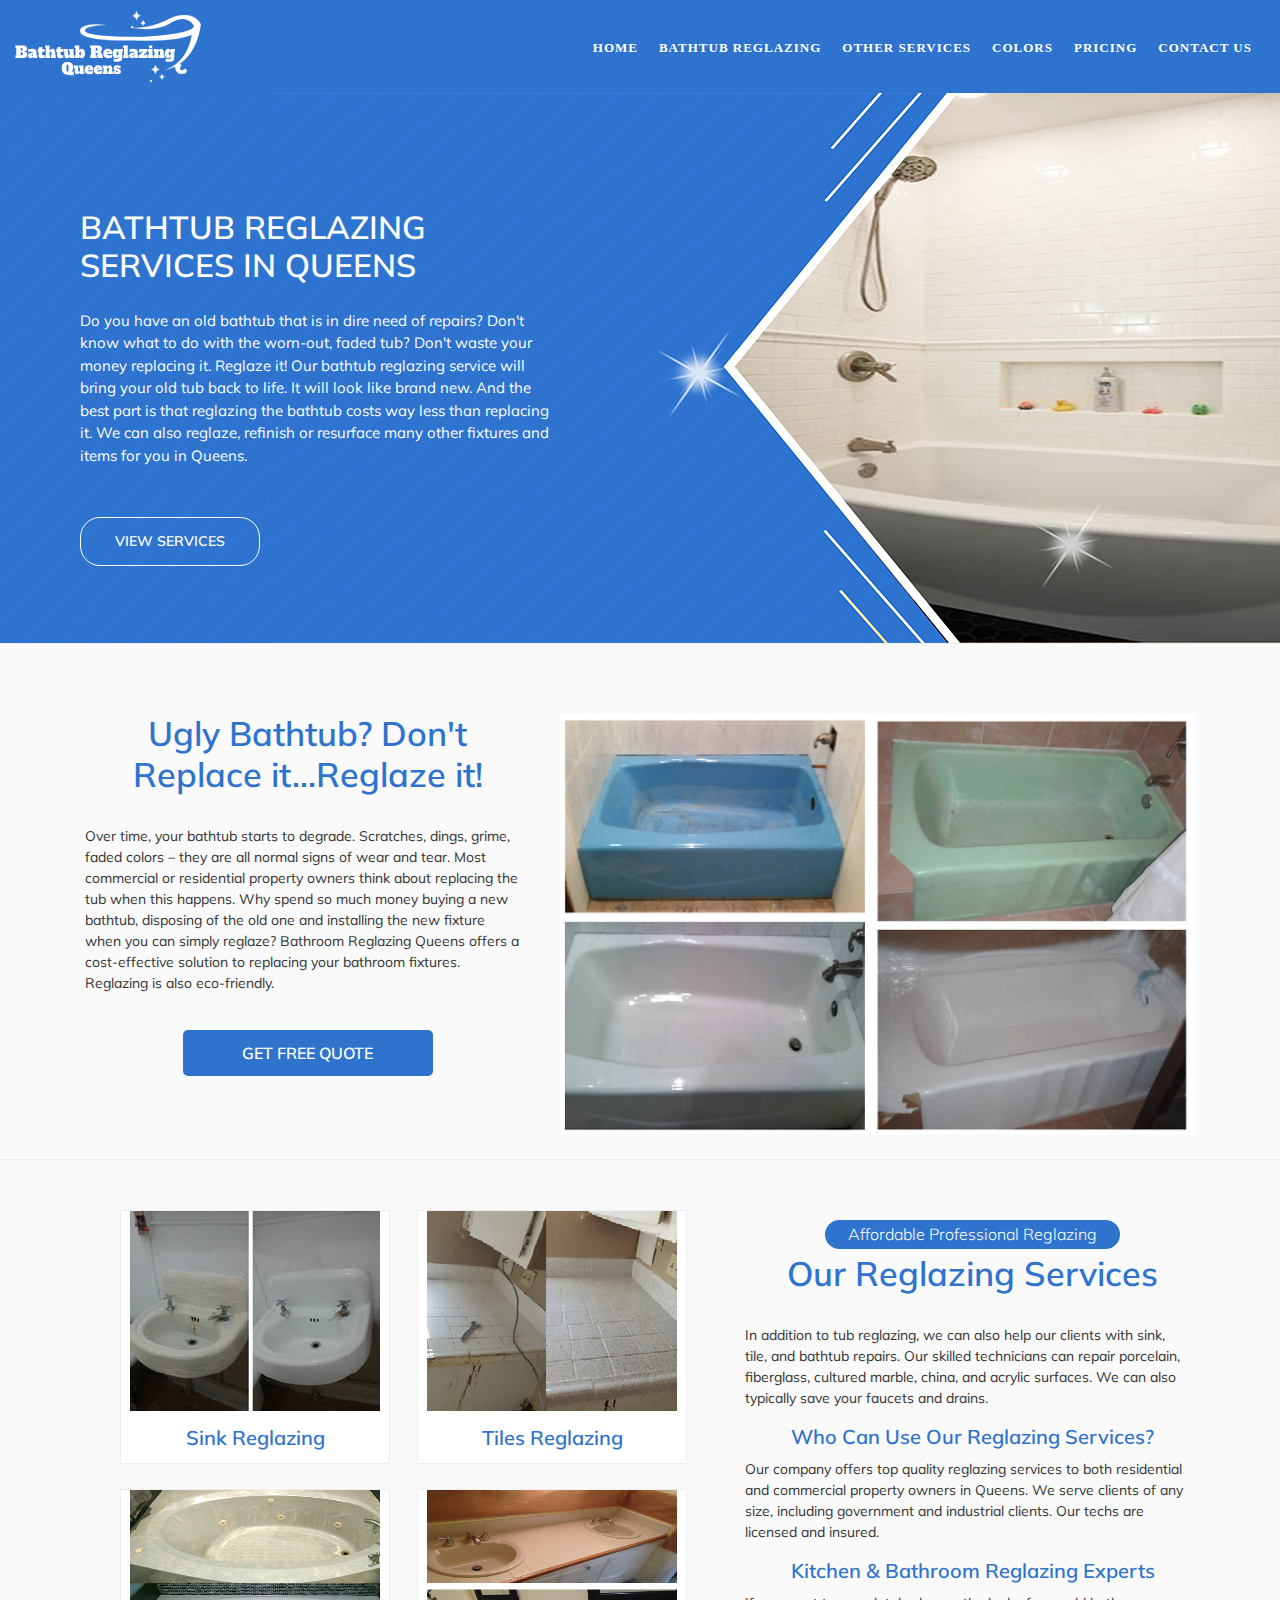
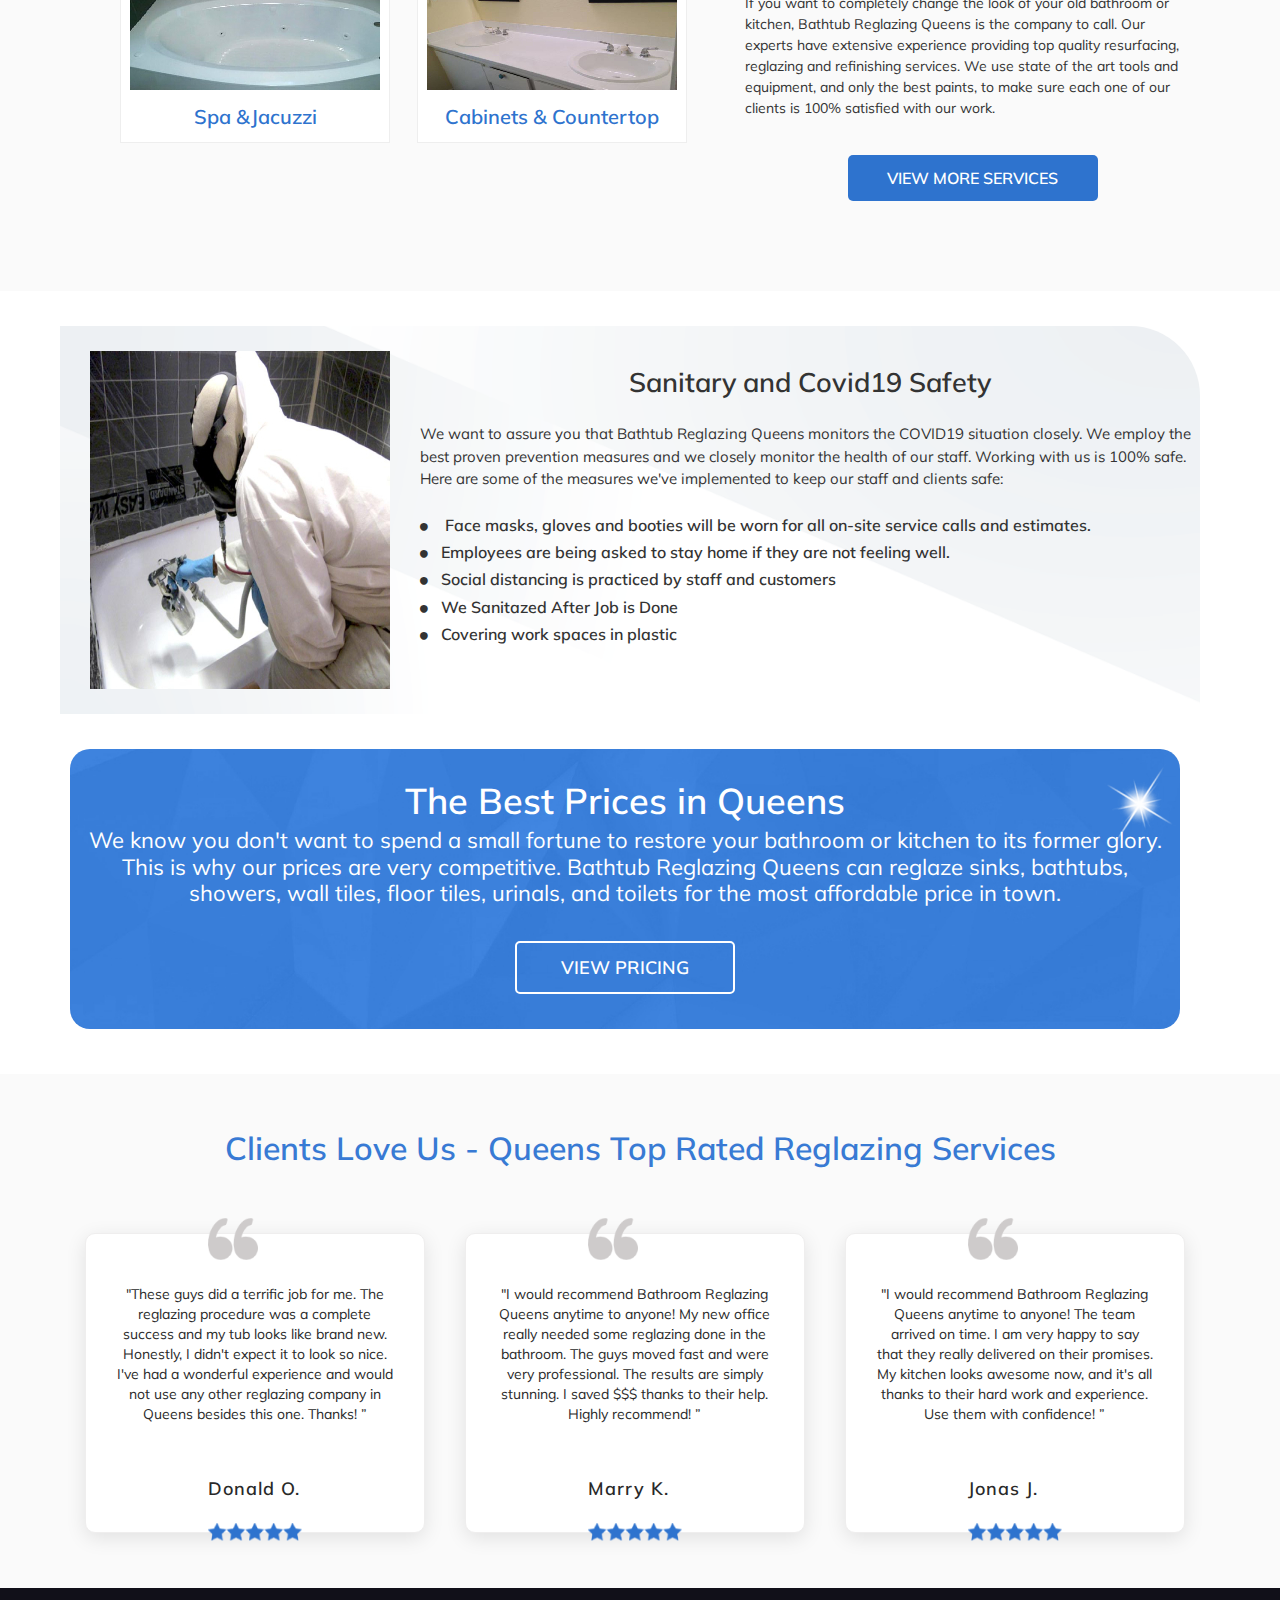
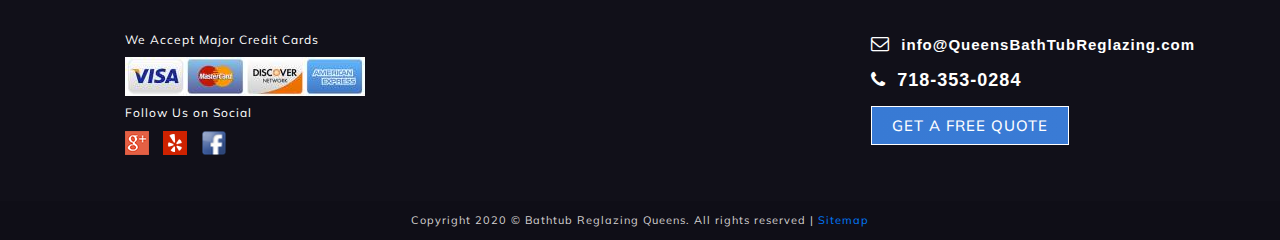
<file: index.html>
<!DOCTYPE html>
<html lang="en">

  <head>

    <meta charset="utf-8">
    <meta name="viewport" content="width=device-width, initial-scale=1.0, maximum-scale=1.0, user-scalable=no">
    
    <meta name="keywords" content="" />

    <meta name="description" content="Bathtub Reglazing Queens will resurface and refinish your bathtub, tiles, sink, toilet, countertops, and cabinets in no time. Best prices in NYC. Same day service possible.">
    
    <meta name="author" content="">

    <title>Professional Bathtub Reglazing in Queens</title>


    <!-- Bootstrap core CSS -->
    <link href="vendor/bootstrap/css/bootstrap.min.css" rel="stylesheet">

     <!-- Bootstrap font awesome -->
    <link rel="stylesheet" href="https://cdnjs.cloudflare.com/ajax/libs/font-awesome/4.7.0/css/font-awesome.min.css">
    
    <!-- CSS Main WEBSITE Custom Style -->
    <link href="css/style.css" rel="stylesheet">

  </head>

  <body>

    <!-- Navigation on Top -->
 
		
	<nav class="navbar navbar-expand-lg fixed-top main-navigation" id="mainNav">
     

		<div class="container-fluid">
		  
		  <a class="navbar-brand js-scroll-trigger logo-header" href="index.html"></a>
		  <div class="shine"></div>
		  <button class="navbar-toggler" type="button" data-toggle="collapse" data-target="#navbarResponsive" aria-controls="navbarResponsive" aria-expanded="true" aria-label="Toggle navigation">
			<span class="navbar-toggler-icon menu-hamburger"><i class="fa fa-th-list"></i></span>
		  </button>
		  <div class="collapse navbar-collapse" id="navbarResponsive">
			<ul class="navbar-nav ml-auto nav-list">
			  <li class="nav-item">
				  <a class="nav-link js-scroll-trigger" href="index.html" >Home</a>
			  </li>
			  <li class="nav-item">
				  <a class="nav-link js-scroll-trigger" href="bathtub-services.html" >Bathtub Reglazing</a>
			  </li>
  
			  
			  <li class="nav-item">
				  <a class="nav-link js-scroll-trigger" href="other-services.html" >Other Services </a>
			  </li>

			  <li class="nav-item">
				<a class="nav-link js-scroll-trigger" href="colors.html" >Colors </a>
			</li>

			<li class="nav-item">
				<a class="nav-link js-scroll-trigger" href="pricing.html" >Pricing </a>
			</li>
  
			  
			  
			  <li class="nav-item">
				<a class="nav-link js-scroll-trigger" href="contact.html">Contact Us</a>
			  </li>
			 
			  
			</ul>
		  </div>
		</div>
	</nav>


	<section id="contact-section">
		<div class="container">
		  <div class="row">
			
			
					<div class="col-xl-5 col-lg-4 col-md-10 col-sm-12 col-12 order-1 home-info">
						<h2>Bathtub Reglazing Services in Queens</h2>
						
						<p>Do you have an old bathtub that is in dire need of repairs? Don't know what to do with the worn-out, faded tub? Don't waste your money replacing it. Reglaze it! Our bathtub reglazing service will bring your old tub back to life. It will look like brand new. And the best part is that reglazing the bathtub costs way less than replacing it. We can also reglaze, refinish or resurface many other fixtures and items for you in Queens.</p>
						
						<a href="bathtub-services.html" class="home-go">View Services</a>
					</div>
		
				
  
		  </div>
		</div>
	</section>

	<section id="ugly-tub">  
		<div class="container">
			<div class="row">

				<div class="col-xl-5 col-lg-5 col-md-12 col-sm-12 col-12 tub-left">
		
					<h2>
						Ugly Bathtub? Don't Replace it...Reglaze it!
						</h2>
						
						<p>Over time, your bathtub starts to degrade. Scratches, dings, grime, faded colors – they are all normal signs of wear and tear. Most commercial or residential property owners think about replacing the tub when this happens. Why spend so much money buying a new bathtub, disposing of the old one and installing the new fixture when you can simply reglaze? Bathroom Reglazing Queens offers a cost-effective solution to replacing your bathroom fixtures. Reglazing is also eco-friendly.</p>
					
							<div class="row">
								<a href="contact.html" class="btn-5">Get Free Quote</a>
							</div>
						
				</div>
			
				<div class="col-xl-7 col-lg-7 col-md-12 col-sm-12 col-12 ">
					<img class="img-fluid ugly-image" src="img/ugly-tubs.jpg" alt="ugly tub  bathtub colors">
				</div>	
				
				
			</div>

		</div>
	</section>


	
	<section id="section-services">  
		<div class="container">
			<div class="row">
				<div class="col-xl-7 col-lg-7 col-md-12 col-sm-12 col-12 ">
					<ul class="other-list">
							<li>
								<img  class="img-fluid" src="img/queens-sink-reglazing-thumb.jpg" >
								<h3>Sink Reglazing</h3>
							
							</li>
							<li>
								<img class="img-fluid" src="img/queens-tile-reglazing-thumb.jpg" >
								<h3>Tiles Reglazing</h3>
						
							</li>
							<li>
								<img  class="img-fluid" src="img/queens-jazucci-reglazing-thumb.jpg" >
								<h3>Spa &Jacuzzi</h3>
							
							</li>
							<li>
								<img  class="img-fluid" src="img/queens-cabinet-reglazing-thumb.jpg" >
								<h3>Cabinets &  Countertop</h3>
							
							</li>
					</ul>
				</div>

				
				<div class="col-xl-5 col-lg-5 col-md-12 col-sm-12 col-12 left-one">
					<h6>Affordable Professional Reglazing</h6>
					<h2 class="t-1">Our Reglazing Services</h2>
					
					<p>In addition to tub reglazing, we can also help our clients with sink, tile, and bathtub repairs. Our skilled technicians can repair porcelain, fiberglass, cultured marble, china, and acrylic surfaces. We can also typically save your faucets and drains.</p>
				
					<h5>Who Can Use Our Reglazing Services?</h5>
					
					<p>Our company offers top quality reglazing services to both residential and commercial property owners in Queens. We serve clients of any size, including government and industrial clients. Our techs are licensed and insured.</p>
					
					<h5>Kitchen & Bathroom Reglazing Experts </h5>

					<p>If you want to completely change the look of your old bathroom or kitchen, Bathtub Reglazing Queens is the company to call. Our experts have extensive experience providing top quality resurfacing, reglazing and refinishing services. We use state of the art tools and equipment, and only the best paints, to make sure each one of our clients is 100% satisfied with our work.</p>
					
					
				<div class="row">
					<a href="other-services.html" class="btn-5">View More Services</a>
				</div>
		
				</div>

		
			
				
			
			</div>

		</div>
	</section>	


   	
	<section id="main-description">
		<div class="container">
			<div class="row">
			
				<div class="col-xl-12 col-lg-12 col-md-12 col-sm-12 col-12 info-service">
					<img class="img-fluid" src="img/queens-sanitary-v2.jpg" alt="covid-19 bathtub refinishing reglazing prevention nyc ">
					
					<h2>Sanitary and Covid19 Safety</h2>
				
					
					<p>We want to assure you that Bathtub Reglazing Queens monitors the COVID19 situation closely. We employ the best proven prevention measures and we closely monitor the health of our staff. Working with us is 100% safe. Here are some of the measures we've implemented to keep our staff and clients safe:</p>
					
					<h6><i class="fa fa-circle" aria-hidden="true"></i> Face masks, gloves and booties  will be worn for all on-site service calls and estimates.</h6>
					<h6><i class="fa fa-circle" aria-hidden="true"></i>Employees are being asked to stay home if they are not feeling well.</h6>
					<h6><i class="fa fa-circle" aria-hidden="true"></i>Social distancing is practiced by staff and customers </h6>
					<h6><i class="fa fa-circle" aria-hidden="true"></i>We Sanitazed After Job is Done</h6>
					<h6><i class="fa fa-circle" aria-hidden="true"></i>Covering work spaces in plastic</h6>
				</div><!-- / about-main-1-->
		  
		  	</div>

		  
		  </div>
	
		</div><!-- /container-->
  
	</section>

    


	<div class="container">
		<div class="row price-banner">
			<div class="col-xl-12 col-lg-12 col-md-12 col-sm-12 col-12">
				<img class="star-img" src="img/shiny-star.png">
				<h2>The Best Prices in Queens</h2>
				
				<h3> We know you don't want to spend a small fortune to restore your bathroom or kitchen to its former glory. This is why our prices are very competitive. Bathtub Reglazing Queens can reglaze sinks, bathtubs, showers, wall tiles, floor tiles, urinals, and toilets for the most affordable price in town.</h3>
			
				<a href="pricing.html" class="btn-pr">View Pricing</a>
			</div><!-- / about-main-1-->
		</div>
	</div>

	

	 
	<div class="container-fluid review-section">
		<div class="container">
		  <div class="text-box-cust">
			<h2>Clients Love Us - Queens Top Rated Reglazing Services
			</h2>
		
			
	
		
		  </div><!--  / Text Box -->
		  
		  <div class="row">
			  <div class="col-xl-4 col-lg-4 col-md-12 col-sm-12 col-12">
				<div class="impression-user">
					<img src="img/quote.png" class="people">
				  
					<h6>"These guys did a terrific job for me. The reglazing procedure was a complete success and my tub looks like brand new. Honestly, I didn't expect it to look so nice. I've had a wonderful experience and would not use any other reglazing company in Queens besides this one. Thanks! 
					”</h6>
				   <p class="name-cst">Donald O. </p>
				      <img src="img/stars.png" class="star">
					
			
					
				</div><!-- /impression 1-->
			</div><!--  /customer 1--> 
  
			<div class="col-xl-4 col-lg-4 col-md-12 col-sm-12 col-12">
			
			   <div class="impression-user">
				
				<img src="img/quote.png" class="people">
				<h6>"I would recommend Bathroom Reglazing Queens anytime to anyone! My new office really needed some reglazing done in the bathroom. The guys moved fast and were very professional. The results are simply stunning. I saved $$$ thanks to their help. Highly recommend! 
					”</h6>
				   <p class="name-cst">Marry K. </p>
				    <img src="img/stars.png" class="star">
				
				</div><!-- /impression 1-->
			</div><!--  /customer 1--> 
  
			<div class="col-xl-4 col-lg-4 col-md-12 col-sm-12 col-12">
				
			   <div class="impression-user">
				<img src="img/quote.png" class="people">
				<h6>"I would recommend Bathroom Reglazing Queens anytime to anyone! The team arrived on time. I am very happy to say that they really delivered on their promises. My kitchen looks awesome now, and it's all thanks to their hard work and experience. Use them with confidence! ”</h6>
				   <p class="name-cst">Jonas J.</p>
				   <img src="img/stars.png" class="star">
				   
				
				</div><!-- /impression 1-->
			</div><!--  /customer 1--> 
  
		

			  
		  </div>
  
		  
		</div><!--  / container -->
	</div>








   

  
   

  
  
    <!--  / Button on right side back to top -->
    <a href="#" id="back-to-top" title="Back to top">&uarr;</a> 


    <!-- footer -->
     <!-- footer -->
	 <footer>
		<div class="container">
			<div class="row">
				<div class="col-xl-6 col-lg-6 col-md-6 col-12">
					
					
					<ul class="social-footer"> 
						<h3>We Accept Major Credit Cards</h3>
						<li><a href="#" target="blank"><img src="img/credit-cards.jpg" alt="social-facebook"></a></li>                    
						<h3>Follow Us on Social</h3>
						<li>
							<a href=""><img src="img/social-plus.png" alt=""></a>
							<a href=""><img src="img/yelp.png" alt=""></a>
							<a href=""><img src="img/social-fb.png" alt=""></a>
						</li>
						
					</ul>
				</div>
				<div class="col-xl-6 col-lg-6 col-md-6 col-12">
					<ul class="adress-nav"> 
						
						<li><a href="tel:#" style="font-size: 15px;"><i class="fa fa-envelope-o" aria-hidden="true"></i>info@QueensBathTubReglazing.com </a></li>
						<li><a href="tel:7183530284"> <i class="fa fa-phone"></i>718-353-0284</a></li>
						
						<li><a href="contact.html" class="footer-quote">GET A FREE QUOTE</a></li>
	
					
					
					
			
						
					</ul>
				</div>
			 
			</div>
		
		</div>
	
		<div class="sub-footer">
			<div class="container">
			  <div class="row justify-content-center">
				<p class="copy">Copyright 2020 © Bathtub Reglazing Queens. All rights reserved | 	<a href="sitemap.xml">Sitemap</a></p>
			   </div>
			</div>
		</div>
	</footer>


    
    <!-- Bootstrap core JavaScript -->
    
    <script src="vendor/jquery/jquery.min.js"></script>
    <script src="vendor/bootstrap/js/bootstrap.bundle.min.js"></script>

    <!-- Plugin JavaScript -->
    <script src="vendor/jquery-easing/jquery.easing.min.js"></script>

    <!-- Custom JavaScript for this SITE -->
	<script src="js/scrolling-nav.js"></script>
	
	<script type="text/javascript" src="js/BeerSlider.js"></script>
      
      <script>
        new BeerSlider(document.getElementById('slider'));
        new BeerSlider( document.getElementById( "slider1" ), {start: 50} );
        new BeerSlider( document.getElementById( "slider2" ), {start: 50} );
        new BeerSlider( document.getElementById( "slider3" ), {start: 50} );
        new BeerSlider( document.getElementById( "slider4" ), {start: 50} );
        new BeerSlider( document.getElementById( "slider5" ), {start: 50} );
        new BeerSlider( document.getElementById( "slider6" ), {start: 50} );
        new BeerSlider( document.getElementById( "slider7" ), {start: 50} );
		new BeerSlider( document.getElementById( "slider8" ), {start: 50} );
      </script>


    

    <script>
        /* Dropdown menu*/

        $(document).ready(function(){
            $(".dropdown").hover(            
                function() {
                    $('.dropdown-menu', this).not('.in .dropdown-menu').stop( true, true ).slideDown("fast");
                    $(this).toggleClass('open');        
                },
                function() {
                    $('.dropdown-menu', this).not('.in .dropdown-menu').stop( true, true ).slideUp("fast");
                    $(this).toggleClass('open');       
                }
            );
        });

    </script>

    
     <!-- JS Script Button back to top -->
    <script>
      if ($('#back-to-top').length) {
          var scrollTrigger = 100, // px
              backToTop = function () {
                  var scrollTop = $(window).scrollTop();
                  if (scrollTop > scrollTrigger) {
                      $('#back-to-top').addClass('show');
                  } else {
                      $('#back-to-top').removeClass('show');
                  }
              };
          backToTop();
          $(window).on('scroll', function () {
              backToTop();
          });
          $('#back-to-top').on('click', function (e) {
              e.preventDefault();
              $('html,body').animate({
                  scrollTop: 0
              }, 700);
          });
      }
     </script>

     


    


  </body>

</html>
</file>
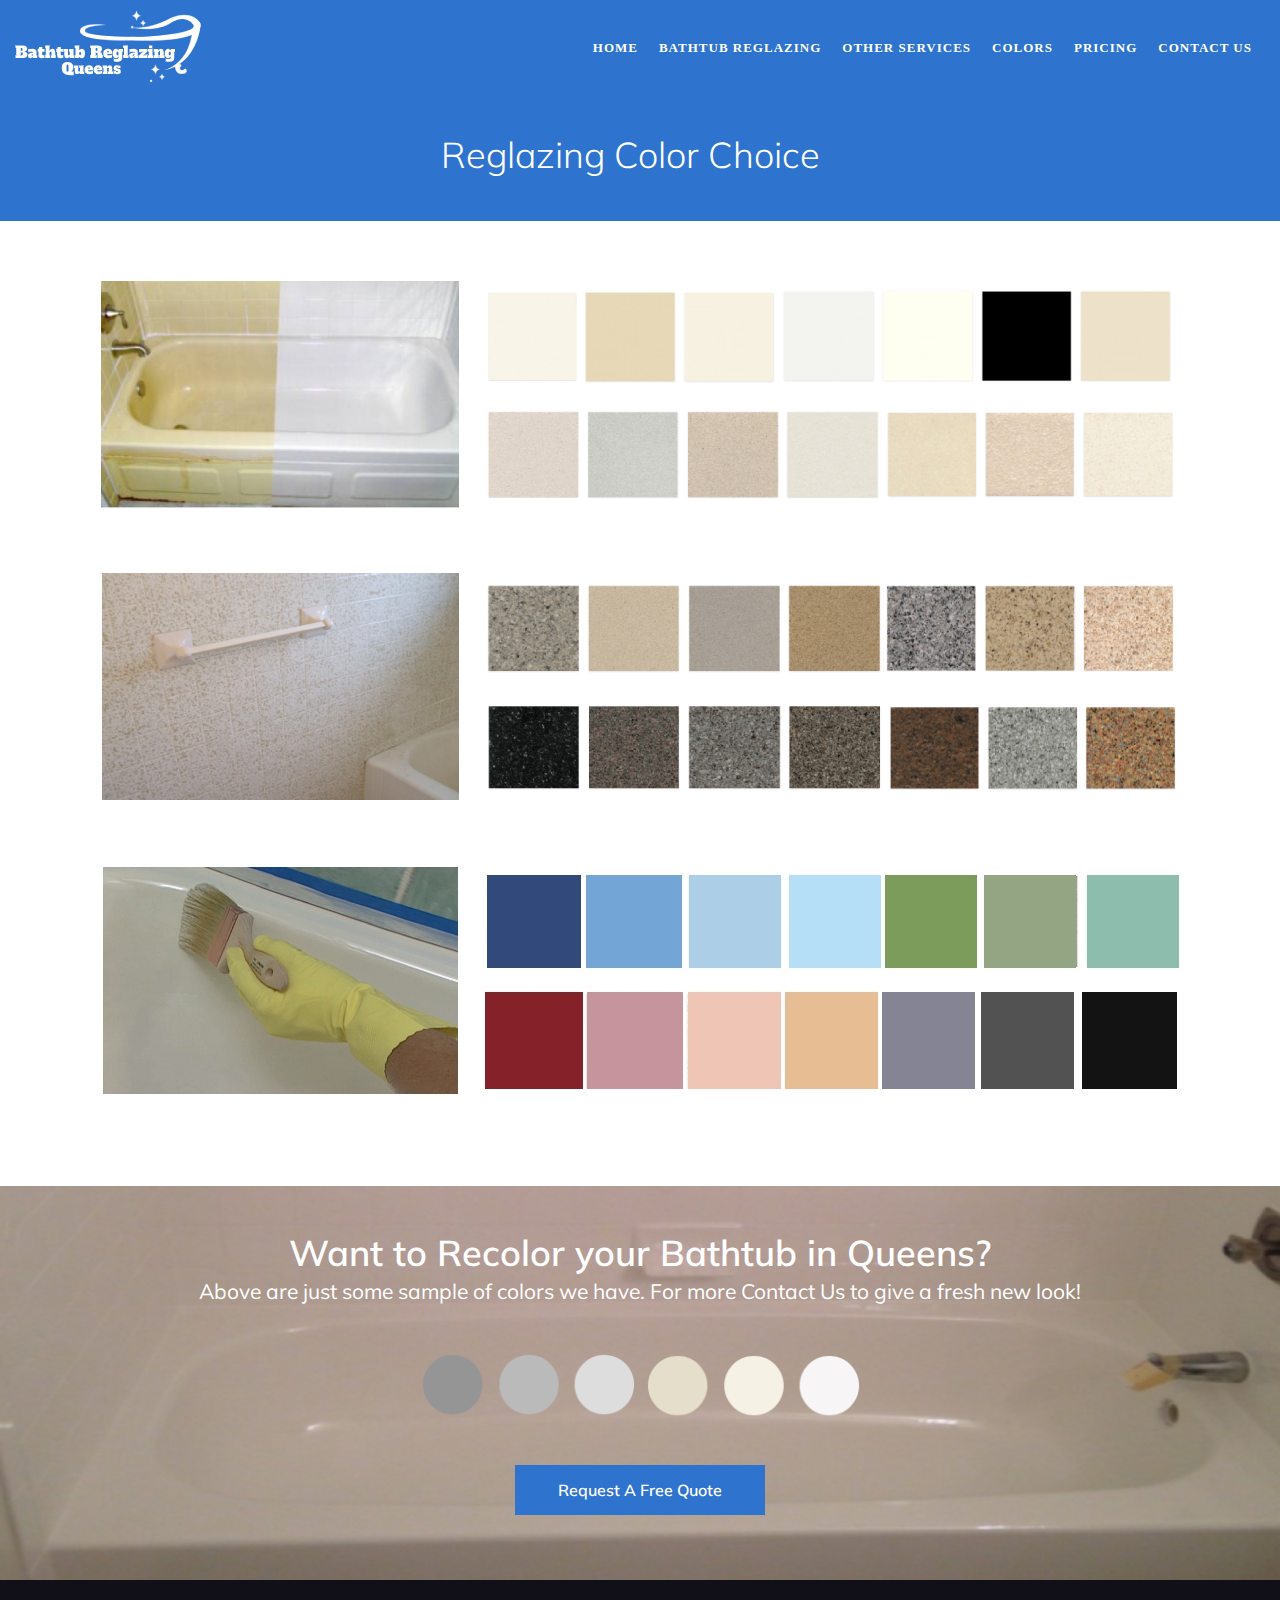
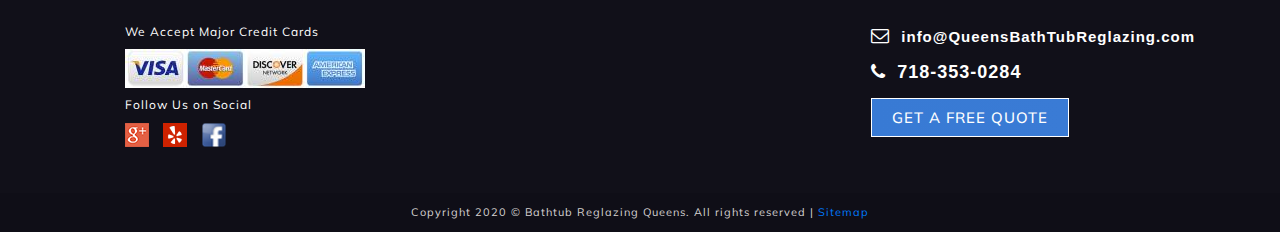
<file: colors.html>
<!DOCTYPE html>
<html lang="en">

  <head>

    <meta charset="utf-8">
    <meta name="viewport" content="width=device-width, initial-scale=1.0, maximum-scale=1.0, user-scalable=no">
    
    <meta name="keywords" content="" />

    <meta name="description" content="At NYC Restaurant Equipment, we offer solutions for commercial restaurants and local businesses. Get in touch to upgrade your appliances.">
    
    <meta name="author" content="">

    <title>Colors Queens</title>


    <!-- Bootstrap core CSS -->
    <link href="vendor/bootstrap/css/bootstrap.min.css" rel="stylesheet">

     <!-- Bootstrap font awesome -->
    <link rel="stylesheet" href="https://cdnjs.cloudflare.com/ajax/libs/font-awesome/4.7.0/css/font-awesome.min.css">
    
    <!-- CSS Main WEBSITE Custom Style -->
    <link href="css/style.css" rel="stylesheet">

  </head>

  <body>

    <!-- Navigation on Top -->
 
	
		
    <nav class="navbar navbar-expand-lg fixed-top main-navigation" id="mainNav">
     

      <div class="container-fluid">
        
        <a class="navbar-brand js-scroll-trigger logo-header" href="index.html"></a>
       
        <button class="navbar-toggler" type="button" data-toggle="collapse" data-target="#navbarResponsive" aria-controls="navbarResponsive" aria-expanded="true" aria-label="Toggle navigation">
        <span class="navbar-toggler-icon menu-hamburger"><i class="fa fa-th-list"></i></span>
        </button>
        <div class="collapse navbar-collapse" id="navbarResponsive">
        <ul class="navbar-nav ml-auto nav-list">
          <li class="nav-item">
            <a class="nav-link js-scroll-trigger" href="index.html" >Home</a>
          </li>
          <li class="nav-item">
            <a class="nav-link js-scroll-trigger" href="bathtub-services.html" >Bathtub Reglazing</a>
          </li>
    
          
          <li class="nav-item">
            <a class="nav-link js-scroll-trigger" href="other-services.html" >Other Services </a>
          </li>
  
          <li class="nav-item">
          <a class="nav-link js-scroll-trigger" href="colors.html" >Colors </a>
        </li>
  
        <li class="nav-item">
          <a class="nav-link js-scroll-trigger" href="pricing.html" >Pricing </a>
        </li>
    
          
          
          <li class="nav-item">
          <a class="nav-link js-scroll-trigger" href="contact.html">Contact Us</a>
          </li>
         
          
        </ul>
        </div>
      </div>
    </nav>

	<section id="blue-header">
		<div class="container">
			<div class="row">
			
				<div class="col-xl-12 col-lg-12 col-md-12 col-sm-12 col-12 ">
					<h2>Reglazing Color Choice </h2>			
				</div><!-- / about-main-1-->
		  
		  	</div>
		</div>
	</section>

	<section class="our-colors"> 
		<div class="container">
			<div class="row c-holder">
      
				<img class="img-fluid" src="img/queens-refinishing-colors-2.jpg" alt="bathtub tiles refinishning colors option queens nyc">
			</div>
			
			<div class="row c-holder">
				
				<img class="img-fluid" src="img/queens-refinising-colors-1.jpg" alt="bathtub tiles refinishning colors choice in queens">
			</div>

			<div class="row c-holder">
			
				<img class="img-fluid" src="img/tile-colors-choice-5.jpg" alt="bathtub tile and tub refinishning colors choice brooklyn">
			</div>

		
		</div>
  </section>
  

  <section id="info-description">
    <div class="container">
      <div class="row">		
    <div class="col-xl-12 col-lg-12 col-md-12 col-sm-12 col-12  home-services-top">
  
  
    <h2>Want to Recolor your Bathtub in Queens?</h2>
    <h3>Above are just some sample of colors we have. For more Contact Us to give a fresh new look!</h3>
    
    <img class="img-fluid" src="img/circle-colors.png" alt="queens bathtub colors">
    
    <a href="contact.html" class="inner-button">Request A Free Quote</a>
          
        </div><!-- / about-main-1-->
        
       
      
      </div>
    </div><!-- /container-->

</section>




	


	
	




    




   

  
   

  
  
    <!--  / Button on right side back to top -->
    <a href="#" id="back-to-top" title="Back to top">&uarr;</a> 


    <footer>
      <div class="container">
        <div class="row">
          <div class="col-xl-6 col-lg-6 col-md-6 col-12">
            
            
            <ul class="social-footer"> 
              <h3>We Accept Major Credit Cards</h3>
              <li><a href="#" target="blank"><img src="img/credit-cards.jpg" alt="social-facebook"></a></li>                    
              <h3>Follow Us on Social</h3>
              <li>
                <a href=""><img src="img/social-plus.png" alt=""></a>
                <a href=""><img src="img/yelp.png" alt=""></a>
                <a href=""><img src="img/social-fb.png" alt=""></a>
              </li>
              
            </ul>
          </div>
          <div class="col-xl-6 col-lg-6 col-md-6 col-12">
            <ul class="adress-nav"> 
              
              <li><a href="tel:#" style="font-size: 15px;"><i class="fa fa-envelope-o" aria-hidden="true"></i>info@QueensBathTubReglazing.com </a></li>
              <li><a href="tel:7183530284"> <i class="fa fa-phone"></i>718-353-0284</a></li>
              
              <li><a href="contact.html" class="footer-quote">GET A FREE QUOTE</a></li>
    
            
            
            
        
              
            </ul>
          </div>
         
        </div>
      
      </div>
    
      <div class="sub-footer">
        <div class="container">
          <div class="row justify-content-center">
          <p class="copy">Copyright 2020 © Bathtub Reglazing Queens. All rights reserved | 	<a href="sitemap.xml">Sitemap</a></p>
           </div>
        </div>
      </div>
    </footer>
  
  
  

    
    <!-- Bootstrap core JavaScript -->
    
    <script src="vendor/jquery/jquery.min.js"></script>
    <script src="vendor/bootstrap/js/bootstrap.bundle.min.js"></script>

    <!-- Plugin JavaScript -->
    <script src="vendor/jquery-easing/jquery.easing.min.js"></script>

    <!-- Custom JavaScript for this SITE -->
	<script src="js/scrolling-nav.js"></script>
	
	<script type="text/javascript" src="js/BeerSlider.js"></script>
      
      <script>
        new BeerSlider(document.getElementById('slider'));
        new BeerSlider( document.getElementById( "slider1" ), {start: 50} );
        new BeerSlider( document.getElementById( "slider2" ), {start: 50} );
        new BeerSlider( document.getElementById( "slider3" ), {start: 50} );
        new BeerSlider( document.getElementById( "slider4" ), {start: 50} );
        new BeerSlider( document.getElementById( "slider5" ), {start: 50} );
        new BeerSlider( document.getElementById( "slider6" ), {start: 50} );
        new BeerSlider( document.getElementById( "slider7" ), {start: 50} );
		new BeerSlider( document.getElementById( "slider8" ), {start: 50} );
      </script>


    

    <script>
        /* Dropdown menu*/

        $(document).ready(function(){
            $(".dropdown").hover(            
                function() {
                    $('.dropdown-menu', this).not('.in .dropdown-menu').stop( true, true ).slideDown("fast");
                    $(this).toggleClass('open');        
                },
                function() {
                    $('.dropdown-menu', this).not('.in .dropdown-menu').stop( true, true ).slideUp("fast");
                    $(this).toggleClass('open');       
                }
            );
        });

    </script>

    
     <!-- JS Script Button back to top -->
    <script>
      if ($('#back-to-top').length) {
          var scrollTrigger = 100, // px
              backToTop = function () {
                  var scrollTop = $(window).scrollTop();
                  if (scrollTop > scrollTrigger) {
                      $('#back-to-top').addClass('show');
                  } else {
                      $('#back-to-top').removeClass('show');
                  }
              };
          backToTop();
          $(window).on('scroll', function () {
              backToTop();
          });
          $('#back-to-top').on('click', function (e) {
              e.preventDefault();
              $('html,body').animate({
                  scrollTop: 0
              }, 700);
          });
      }
     </script>

     


    


  </body>

</html>
</file>
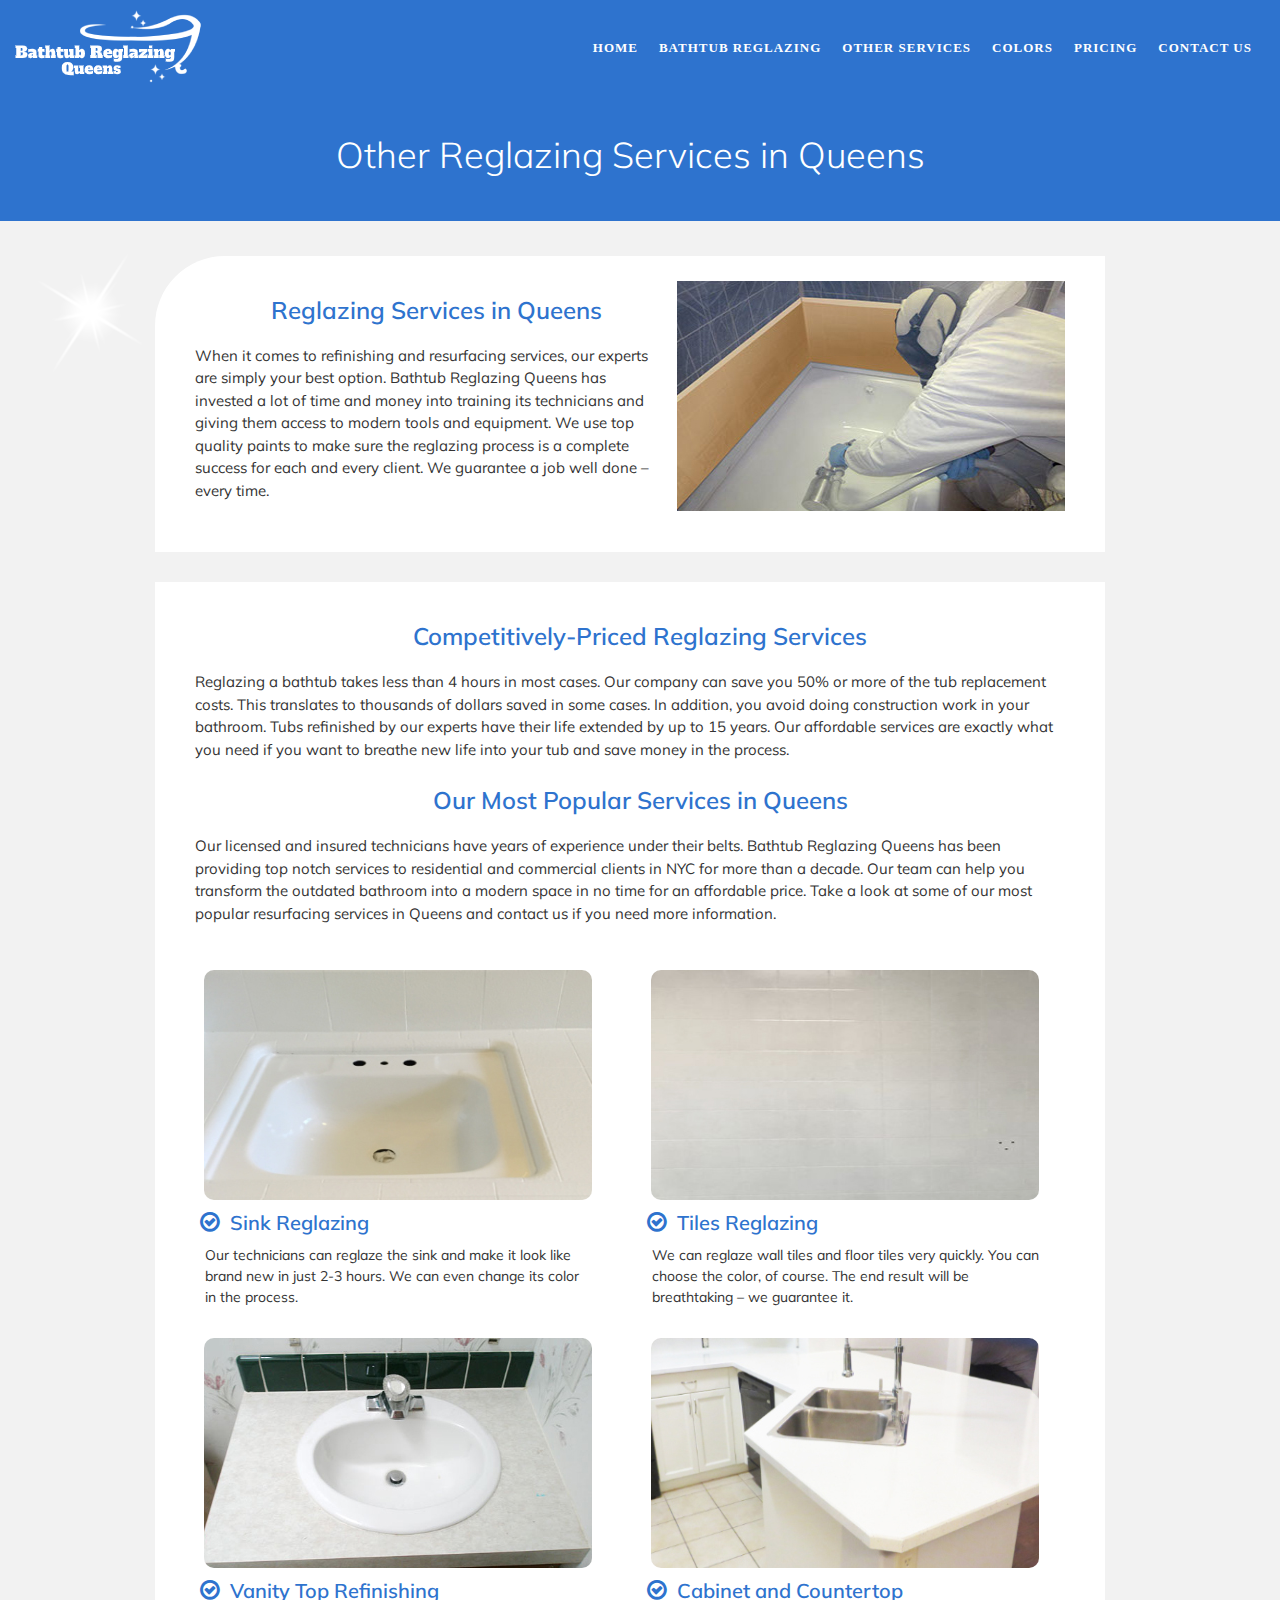
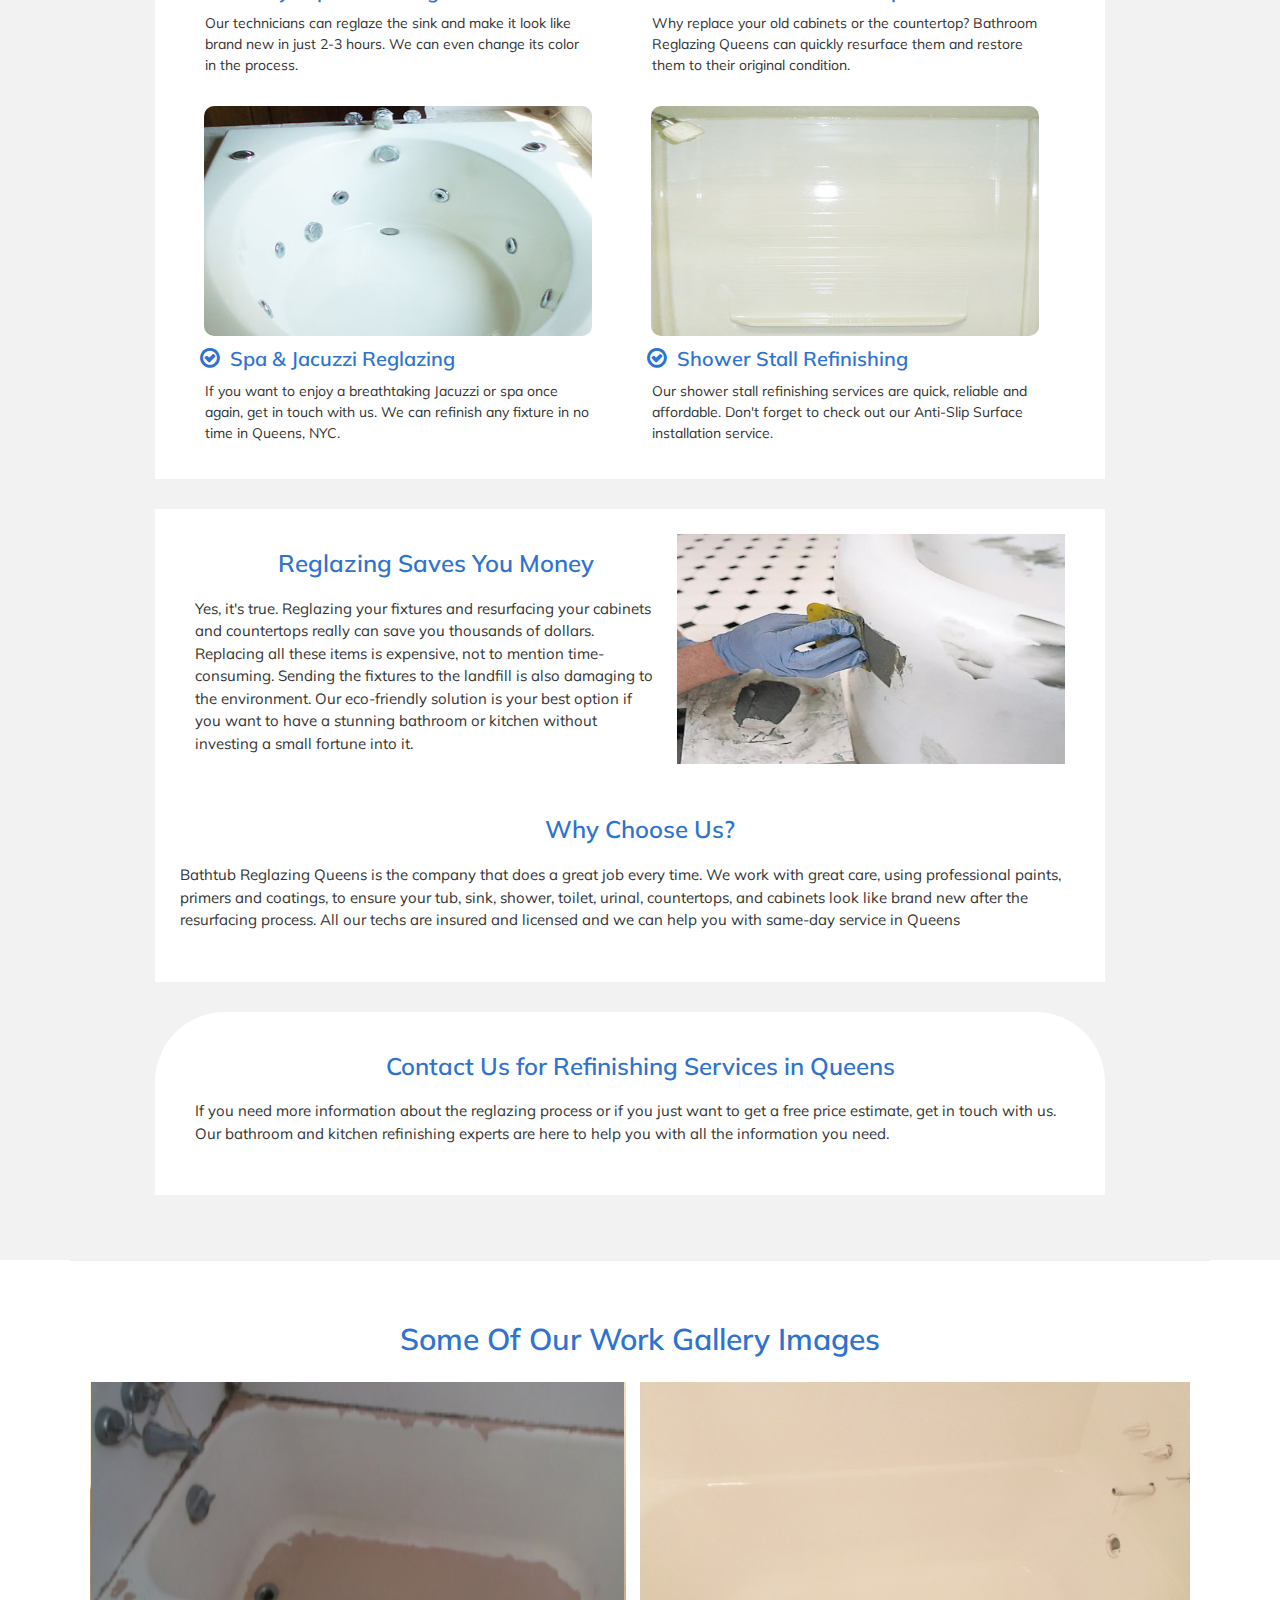
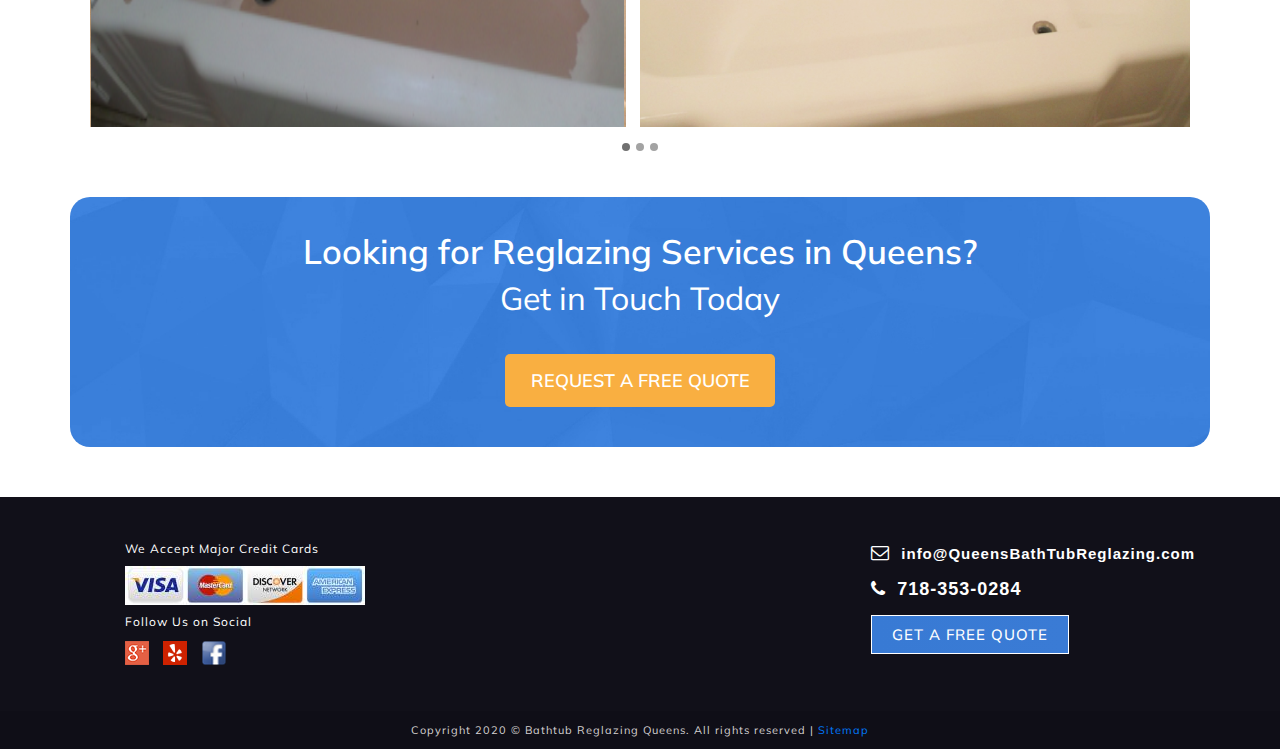
<file: other-services.html>
<!DOCTYPE html>
<html lang="en">

  <head>

    <meta charset="utf-8">
    <meta name="viewport" content="width=device-width, initial-scale=1.0, maximum-scale=1.0, user-scalable=no">
    
    <meta name="keywords" content="" />

    <meta name="description" content="Bathtub Reglazing Queens can help with sink, tiles, vanity top, shower, spa, and Jacuzzi refinishing. Our resurfacing service is the most affordable in NYC.">
    
    <meta name="author" content="">

    <title>Bathtub Reglazing Queens: Other Services</title>


    <!-- Bootstrap core CSS -->
    <link href="vendor/bootstrap/css/bootstrap.min.css" rel="stylesheet">

     <!-- Bootstrap font awesome -->
    <link rel="stylesheet" href="https://cdnjs.cloudflare.com/ajax/libs/font-awesome/4.7.0/css/font-awesome.min.css">
    
    <!-- CSS Main WEBSITE Custom Style -->
    <link href="css/style.css" rel="stylesheet">

  </head>

  <body>

    <!-- Navigation on Top -->
 
	
	<nav class="navbar navbar-expand-lg fixed-top main-navigation" id="mainNav">
     

		<div class="container-fluid">
		  
		  <a class="navbar-brand js-scroll-trigger logo-header" href="index.html"></a>
		 
		  <button class="navbar-toggler" type="button" data-toggle="collapse" data-target="#navbarResponsive" aria-controls="navbarResponsive" aria-expanded="true" aria-label="Toggle navigation">
			<span class="navbar-toggler-icon menu-hamburger"><i class="fa fa-th-list"></i></span>
		  </button>
		  <div class="collapse navbar-collapse" id="navbarResponsive">
			<ul class="navbar-nav ml-auto nav-list">
			  <li class="nav-item">
				  <a class="nav-link js-scroll-trigger" href="index.html" >Home</a>
			  </li>
			  <li class="nav-item">
				  <a class="nav-link js-scroll-trigger" href="bathtub-services.html" >Bathtub Reglazing</a>
			  </li>
  
			  
			  <li class="nav-item">
				  <a class="nav-link js-scroll-trigger" href="other-services.html" >Other Services </a>
			  </li>

			  <li class="nav-item">
				<a class="nav-link js-scroll-trigger" href="colors.html" >Colors </a>
			</li>

			<li class="nav-item">
				<a class="nav-link js-scroll-trigger" href="pricing.html" >Pricing </a>
			</li>
  
			  
			  
			  <li class="nav-item">
				<a class="nav-link js-scroll-trigger" href="contact.html">Contact Us</a>
			  </li>
			 
			  
			</ul>
		  </div>
		</div>
	</nav>

	<section id="blue-header">
		<div class="container">
			<div class="row">
			
				<div class="col-xl-12 col-lg-12 col-md-12 col-sm-12 col-12 ">
					<h2>Other Reglazing Services in Queens</h2>			
				</div><!-- / about-main-1-->
		  
		  	</div>
		</div>
	</section>


	<section id="header-services">
		<div class="container">
			<div class="row justify-content-center">
			
				<div class="col-xl-10 col-lg-10 col-md-12 col-sm-12 col-12 header-inside" style="border-top-right-radius:70; border-bottom-right-radius:0;">
					<img class="img-fluid" src="img/worker-painting.jpg">
					<h2>Reglazing Services in Queens</h2>
					
					<p>When it comes to refinishing and resurfacing services, our experts are simply your best option. Bathtub Reglazing Queens has invested a lot of time and money into training its technicians and giving them access to modern tools and equipment. We use top quality paints to make sure the reglazing process is a complete success for each and every client. We guarantee a job well done – every time.</p>
				
				</div><!-- / about-main-1-->

				<div class="col-xl-10 col-lg-10 col-md-12 col-sm-12 col-12 header-inside" style="border-top-right-radius:0; border-top-left-radius:0; border-bottom-right-radius:0;">
			
					<h2>Competitively-Priced Reglazing Services</h2>
					<p>Reglazing a bathtub takes less than 4 hours in most cases. Our company can save you 50% or more of the tub replacement costs. This translates to thousands of dollars saved in some cases. In addition, you avoid doing construction work in your bathroom. Tubs refinished by our experts have their life extended by up to 15 years. Our affordable services are exactly what you need if you want to breathe new life into your tub and save money in the process.</p>
					
					<h2>
						Our Most Popular Services in Queens
						</h2>
					
					<p>Our licensed and insured technicians have years of experience under their belts. Bathtub Reglazing Queens has been providing top notch services to residential and commercial clients in NYC for more than a decade. Our team can help you transform the outdated bathroom into a modern space in no time for an affordable price. Take a look at some of our most popular resurfacing services in Queens and contact us if you need more information.</p>
					
					<div class="row">
						<div class="col-xl-6 col-lg-6 col-md-6 col-sm-6 col-12 in-box">
							<img class="img-fluid in-img" src="img/in-sink.jpg">
							<h5 class="s-title"><i class="fa fa-check-circle-o" aria-hidden="true"></i>Sink Reglazing </h5>
							<p>Our technicians can reglaze the sink and make it look like brand new in just 2-3 hours. We can even change its color in the process.</p>
						</div>
						
						<div class="col-xl-6 col-lg-6 col-md-6 col-sm-6 col-12 in-box" style="border-top-right-radius:0; border-top-left-radius:70px;">
							<img class="img-fluid in-img" src="img/in-tiles.jpg">
							<h5 class="s-title"><i class="fa fa-check-circle-o" aria-hidden="true"></i>Tiles Reglazing</h5>
							<p>We can reglaze wall tiles and floor tiles very quickly. You can choose the color, of course. The end result will be breathtaking – we guarantee it.</p>
						</div>

						<div class="col-xl-6 col-lg-6 col-md-6 col-sm-6 col-12 in-box" style="border-top-right-radius:0; border-top-left-radius:70px;">
							<img class="img-fluid in-img" src="img/in-vanity.jpg">
							<h5 class="s-title"><i class="fa fa-check-circle-o" aria-hidden="true"></i>Vanity Top Refinishing</h5>
							<p>Our technicians can reglaze the sink and make it look like brand new in just 2-3 hours. We can even change its color in the process.</p>
						</div>

						
						<div class="col-xl-6 col-lg-6 col-md-6 col-sm-6 col-12 in-box" style="border-top-right-radius:0; border-top-left-radius:70px;">
							<img class="img-fluid in-img" src="img/in-countertop.jpg">
							<h5 class="s-title"><i class="fa fa-check-circle-o" aria-hidden="true"></i>Cabinet and Countertop</h5>
							<p>Why replace your old cabinets or the countertop? Bathroom Reglazing Queens can quickly resurface them and restore them to their original condition. </p>
						</div>
						<div class="col-xl-6 col-lg-6 col-md-6 col-sm-6 col-12 in-box" style="border-top-right-radius:0; border-top-left-radius:70px;">
							<img class="img-fluid in-img" src="img/in-spa.jpg">
							<h5 class="s-title"><i class="fa fa-check-circle-o" aria-hidden="true"></i>Spa & Jacuzzi Reglazing</h5>
							<p>If you want to enjoy a breathtaking Jacuzzi or spa once again, get in touch with us. We can refinish any fixture in no time in Queens, NYC. </p>
						</div>

						
						<div class="col-xl-6 col-lg-6 col-md-6 col-sm-6 col-12 in-box" style="border-top-right-radius:0; border-top-left-radius:0;">
							<img class="img-fluid in-img" src="img/in-stall.jpg">
							<h5 class="s-title"><i class="fa fa-check-circle-o" aria-hidden="true"></i>Shower Stall Refinishing</h5>
							<p>Our shower stall refinishing services are quick, reliable and affordable. Don't forget to check out our Anti-Slip Surface installation service. </p>
						</div>
						
					</div>
					

			

				
				</div>

				<div class="col-xl-10 col-lg-10 col-md-12 col-sm-12 col-12 header-inside" style="border-top-right-radius:0; border-top-left-radius:0;">
					<img class="in-img" src="img/worker-bathtub.jpg">
					<h2>
						Reglazing Saves You Money
						</h2>
					<p>Yes, it's true. Reglazing your fixtures and resurfacing your cabinets and countertops really can save you thousands of dollars. Replacing all these items is expensive, not to mention time-consuming. Sending the fixtures to the landfill is also damaging to the environment. Our eco-friendly solution is your best option if you want to have a stunning bathroom or kitchen without investing a small fortune into it.</p>
					
					<div class="row">
						<h2 style="margin-top:35px;">Why Choose Us?</h2>
						<p>Bathtub Reglazing Queens is the company that does a great job every time. We work with great care, using professional paints, primers and coatings, to ensure your tub, sink, shower, toilet, urinal, countertops, and cabinets look like brand new after the resurfacing process. All our techs are insured and licensed and we can help you with same-day service in Queens</p>
					</div>
				
				</div><!-- / about-main-1-->

			

				<div class="col-xl-10 col-lg-10 col-md-12 col-sm-12 col-12 header-inside" style="border-left:none; text-align: center; border-top-right-radius:70px;">
			
					<h2>Contact Us for Refinishing Services in Queens   </h2>
				
					<p>If you need more information about the reglazing process or if you just want to get a free price estimate, get in touch with us. Our bathroom and kitchen refinishing experts are here to help you with all the information you need.</p>
					
			
					
				
				</div>
				
				
		  
		  	</div>

		  
		</div>
	
		<!-- /container-->
  
	</section>




		


<div class="container">
	<div class="row gall-img">
		<div class="col-md-12">
			<div id="blogCarousel" class="carousel slide" data-ride="carousel">
				<h3>Some Of Our Work Gallery Images</h3>
			
					
				<ol class="carousel-indicators">
					<li data-target="#blogCarousel" data-slide-to="0" class="active"></li>
					<li data-target="#blogCarousel" data-slide-to="1" class=""></li>
					<li data-target="#blogCarousel" data-slide-to="2" class=""></li>
		
				</ol>

				<!-- Carousel items -->
				<div class="carousel-inner">
					
						<div class="carousel-item active carousel-item-left">
							<div class="row">
								<div class="col-md-12">
										<img class="img-fluid" src="img/other-2.png" alt="queens bathtub reglazing refinishing services before after">			
								</div>
							</div>
						</div>
					
					
						<div class="carousel-item carousel-item-next carousel-item-left">
							<div class="row">
								<div class="col-md-12">
									
									<img class="img-fluid" src="img/other-1.png" alt="queens tiles bathtub reglazing refinishing services before after">
									
								</div>
								
							</div>
					
						</div>
						<!--.item-->

						<div class="carousel-item carousel-item-next carousel-item-left">
							<div class="row">
								<div class="col-md-12">
									
									<img class="img-fluid" src="img/other-3.png" alt="queens  bathtub reglazing refinishing services before after">
									
								</div>
								
							</div>
					
						</div>
						<!--.item-->

					
					<!--.item-->

					

				</div>
				<!--.carousel-inner-->
			</div>
			<!--.Carousel-->

		</div>
	</div>
</div>

<div class="container">
	<div class="row bottom-text">
			<h2>Looking for Reglazing Services in Queens?</h2>
			<h2><span>Get in Touch Today</span></h2>

			<a href="contact.html" class="btn-10">Request A Free Quote</a>
			
	</div>
</div>
	

	

	

	
	

	


	
	




  
  
    <!--  / Button on right side back to top -->
    <a href="#" id="back-to-top" title="Back to top">&uarr;</a> 
	<footer>
		<div class="container">
			<div class="row">
				<div class="col-xl-6 col-lg-6 col-md-6 col-12">
					
					
					<ul class="social-footer"> 
						<h3>We Accept Major Credit Cards</h3>
						<li><a href="#" target="blank"><img src="img/credit-cards.jpg" alt="social-facebook"></a></li>                    
						<h3>Follow Us on Social</h3>
						<li>
							<a href=""><img src="img/social-plus.png" alt=""></a>
							<a href=""><img src="img/yelp.png" alt=""></a>
							<a href=""><img src="img/social-fb.png" alt=""></a>
						</li>
						
					</ul>
				</div>
				<div class="col-xl-6 col-lg-6 col-md-6 col-12">
					<ul class="adress-nav"> 
						
						<li><a href="tel:#" style="font-size: 15px;"><i class="fa fa-envelope-o" aria-hidden="true"></i>info@QueensBathTubReglazing.com </a></li>
						<li><a href="tel:7183530284"> <i class="fa fa-phone"></i>718-353-0284</a></li>
						
						<li><a href="contact.html" class="footer-quote">GET A FREE QUOTE</a></li>
	
					
					
					
			
						
					</ul>
				</div>
			 
			</div>
		
		</div>
	
		<div class="sub-footer">
			<div class="container">
			  <div class="row justify-content-center">
				<p class="copy">Copyright 2020 © Bathtub Reglazing Queens. All rights reserved | 	<a href="sitemap.xml">Sitemap</a></p>
			   </div>
			</div>
		</div>
	</footer>




    
    <!-- Bootstrap core JavaScript -->
    
    <script src="vendor/jquery/jquery.min.js"></script>
    <script src="vendor/bootstrap/js/bootstrap.bundle.min.js"></script>

    <!-- Plugin JavaScript -->
    <script src="vendor/jquery-easing/jquery.easing.min.js"></script>

    <!-- Custom JavaScript for this SITE -->
	<script src="js/scrolling-nav.js"></script>
	
	<script type="text/javascript" src="js/BeerSlider.js"></script>
      
      <script>
        new BeerSlider(document.getElementById('slider'));
        new BeerSlider( document.getElementById( "slider1" ), {start: 50} );
        new BeerSlider( document.getElementById( "slider2" ), {start: 50} );
        new BeerSlider( document.getElementById( "slider3" ), {start: 50} );
        new BeerSlider( document.getElementById( "slider4" ), {start: 50} );
        new BeerSlider( document.getElementById( "slider5" ), {start: 50} );
        new BeerSlider( document.getElementById( "slider6" ), {start: 50} );
        new BeerSlider( document.getElementById( "slider7" ), {start: 50} );
		new BeerSlider( document.getElementById( "slider8" ), {start: 50} );
      </script>


    

    <script>
        /* Dropdown menu*/

        $(document).ready(function(){
            $(".dropdown").hover(            
                function() {
                    $('.dropdown-menu', this).not('.in .dropdown-menu').stop( true, true ).slideDown("fast");
                    $(this).toggleClass('open');        
                },
                function() {
                    $('.dropdown-menu', this).not('.in .dropdown-menu').stop( true, true ).slideUp("fast");
                    $(this).toggleClass('open');       
                }
            );
        });

    </script>

    
     <!-- JS Script Button back to top -->
    <script>
      if ($('#back-to-top').length) {
          var scrollTrigger = 100, // px
              backToTop = function () {
                  var scrollTop = $(window).scrollTop();
                  if (scrollTop > scrollTrigger) {
                      $('#back-to-top').addClass('show');
                  } else {
                      $('#back-to-top').removeClass('show');
                  }
              };
          backToTop();
          $(window).on('scroll', function () {
              backToTop();
          });
          $('#back-to-top').on('click', function (e) {
              e.preventDefault();
              $('html,body').animate({
                  scrollTop: 0
              }, 700);
          });
      }
     </script>

     


    


  </body>

</html>
</file>
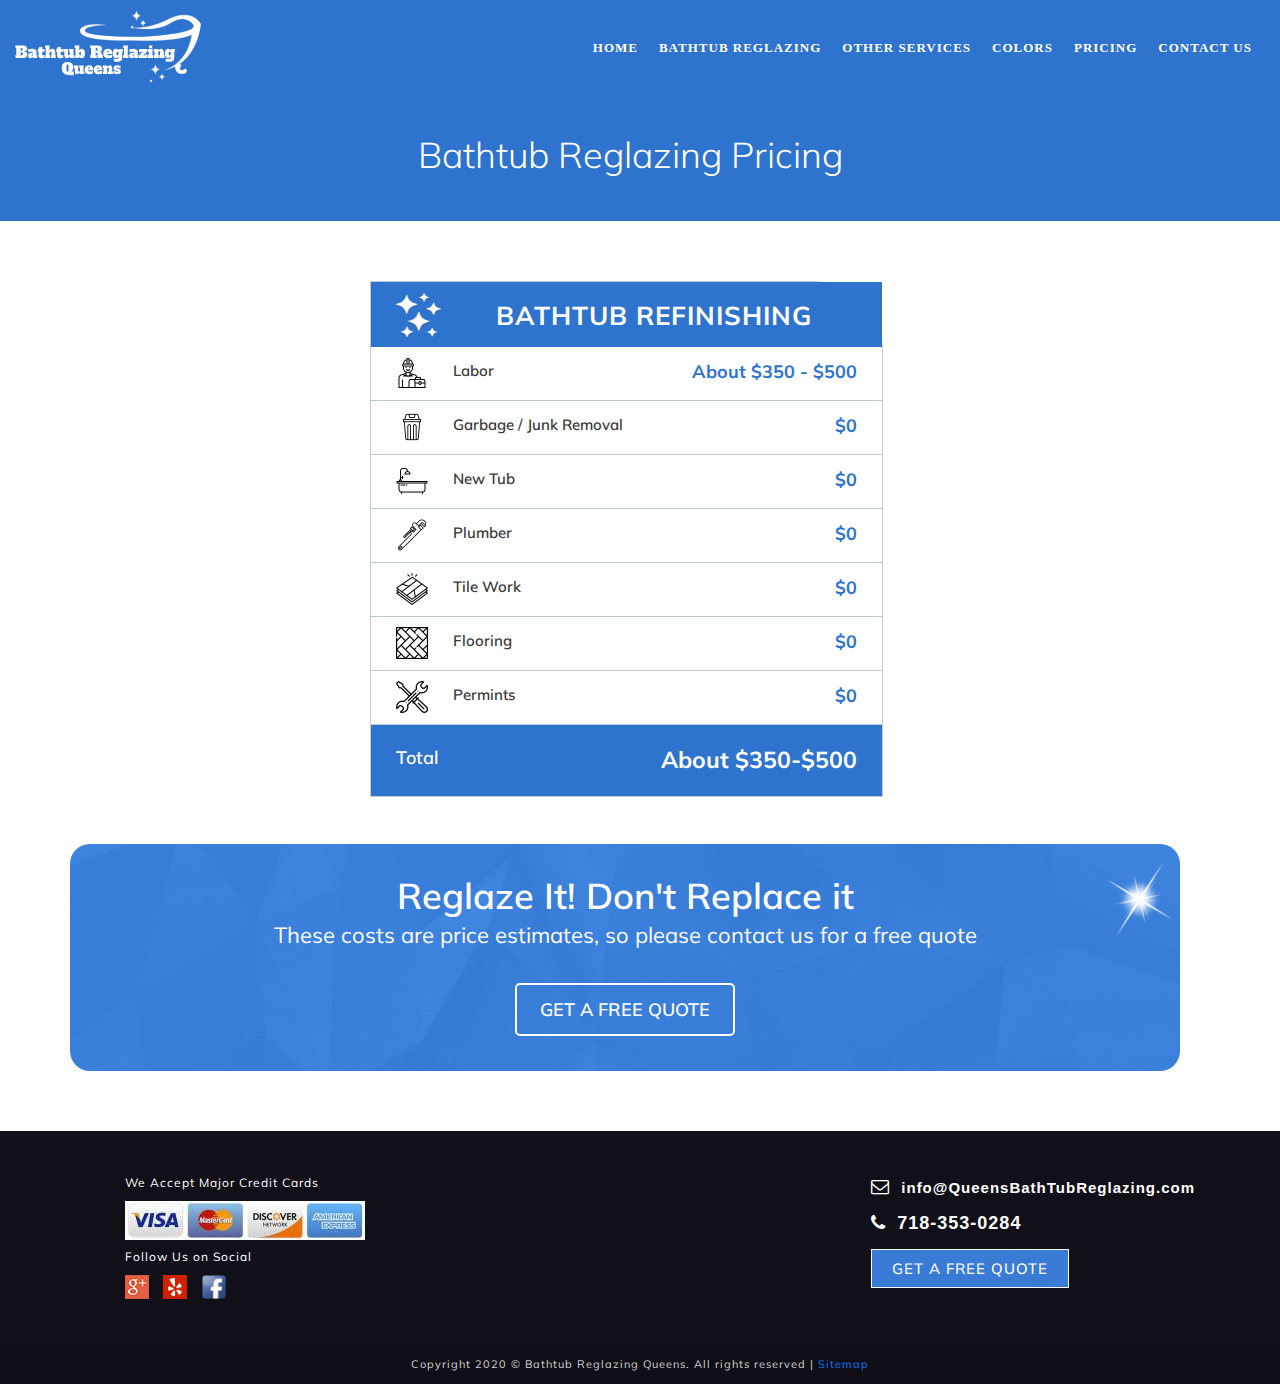
<file: pricing.html>
<!DOCTYPE html>
<html lang="en">

  <head>

    <meta charset="utf-8">
    <meta name="viewport" content="width=device-width, initial-scale=1.0, maximum-scale=1.0, user-scalable=no">
    
    <meta name="keywords" content="" />

    <meta name="description" content="Looking For Most Affordable Bathtub Refinishing in NYC ?Our Experts makes it the cheapest way to make a tub look as good as new.">
    
    <meta name="author" content="">

    <title>Pricing Bathtub Reglazing Queens</title>


    <!-- Bootstrap core CSS -->
    <link href="vendor/bootstrap/css/bootstrap.min.css" rel="stylesheet">

     <!-- Bootstrap font awesome -->
    <link rel="stylesheet" href="https://cdnjs.cloudflare.com/ajax/libs/font-awesome/4.7.0/css/font-awesome.min.css">
    
    <!-- CSS Main WEBSITE Custom Style -->
    <link href="css/style.css" rel="stylesheet">

  </head>

  <body>

    <!-- Navigation on Top -->
 
	
		
	<nav class="navbar navbar-expand-lg fixed-top main-navigation" id="mainNav">
     

		<div class="container-fluid">
		  
		  <a class="navbar-brand js-scroll-trigger logo-header" href="index.html"></a>
		 
		  <button class="navbar-toggler" type="button" data-toggle="collapse" data-target="#navbarResponsive" aria-controls="navbarResponsive" aria-expanded="true" aria-label="Toggle navigation">
			<span class="navbar-toggler-icon menu-hamburger"><i class="fa fa-th-list"></i></span>
		  </button>
		  <div class="collapse navbar-collapse" id="navbarResponsive">
			<ul class="navbar-nav ml-auto nav-list">
			  <li class="nav-item">
				  <a class="nav-link js-scroll-trigger" href="index.html" >Home</a>
			  </li>
			  <li class="nav-item">
				  <a class="nav-link js-scroll-trigger" href="bathtub-services.html" >Bathtub Reglazing</a>
			  </li>
  
			  
			  <li class="nav-item">
				  <a class="nav-link js-scroll-trigger" href="other-services.html" >Other Services </a>
			  </li>

			  <li class="nav-item">
				<a class="nav-link js-scroll-trigger" href="colors.html" >Colors </a>
			</li>

			<li class="nav-item">
				<a class="nav-link js-scroll-trigger" href="pricing.html" >Pricing </a>
			</li>
  
			  
			  
			  <li class="nav-item">
				<a class="nav-link js-scroll-trigger" href="contact.html">Contact Us</a>
			  </li>
			 
			  
			</ul>
		  </div>
		</div>
	</nav>

	<section id="blue-header">
		<div class="container">
			<div class="row">
			
				<div class="col-xl-12 col-lg-12 col-md-12 col-sm-12 col-12 ">
					<h2>Bathtub Reglazing Pricing </h2>			
				</div><!-- / about-main-1-->
		  
		  	</div>
		</div>
	</section>

	<section class="price-section"> 
		<div class="container">
			<div class="row justify-content-center">

				<div class="col-xl-6 col-lg-6 col-md-12 col-sm-12 col-12">
					<div class="home-price-list">
						<div class="price-header">
							<h2 class="top-headline"><img  src="img/i-queens-reglaze.png" >BATHTUB REFINISHING</h2>
						</div>
						
						<div class="inner-prices">
							<h6><img  src="img/pr-labor.png" >Labor</h6>
							<p>About $350 - $500</p>
						</div>
						<div class="inner-prices">
							<h6><img  src="img/pr-garbage.png" >Garbage / Junk Removal</h6>
							<p>$0</p>
						</div>
						<div class="inner-prices">
							<h6><img src="img/pr-tub.png" >New Tub</h6>
							<p>$0</p>
						</div>
						<div class="inner-prices">
							<h6><img  src="img/pr-plumber.png" >Plumber</h6>
							<p>$0</p>
						</div>
						<div class="inner-prices">
							<h6><img  src="img/pr-tile.png" >Tile Work</h6>
							<p>$0</p>
						</div>
						<div class="inner-prices">
							<h6><img  src="img/pr-floor.png" >Flooring</h6>
							<p>$0</p>
						</div>
						<div class="inner-prices">
							<h6><img  src="img/pr-permit.png" >Permints</h6>
							<p>$0</p>
						</div>
		
						<div class="total-prices">
							<h6>Total</h6>
							<p>About $350-$500</p>
						</div>
					</div>
				</div>


			</div>

			
			
		
		
		</div>
	</section>


	<div class="container">
		<div class="row price-banner" style="margin-bottom:60px;">
			<div class="col-xl-12 col-lg-12 col-md-12 col-sm-12 col-12">
				<img class="star-img" src="img/shiny-star.png">
				<h2>Reglaze It! Don't Replace it</h2>
				
				<h3> These costs are price estimates, so please contact us for a free quote</h3>
			
				<a href="contact.html" class="btn-pr">Get a Free Quote</a>
			</div><!-- / about-main-1-->
		</div>
	</div>

	


	
	




    




   

  
   

  
  
    <!--  / Button on right side back to top -->
    <a href="#" id="back-to-top" title="Back to top">&uarr;</a> 


	<footer>
		<div class="container">
			<div class="row">
				<div class="col-xl-6 col-lg-6 col-md-6 col-12">
					
					
					<ul class="social-footer"> 
						<h3>We Accept Major Credit Cards</h3>
						<li><a href="#" target="blank"><img src="img/credit-cards.jpg" alt="social-facebook"></a></li>                    
						<h3>Follow Us on Social</h3>
						<li>
							<a href=""><img src="img/social-plus.png" alt=""></a>
							<a href=""><img src="img/yelp.png" alt=""></a>
							<a href=""><img src="img/social-fb.png" alt=""></a>
						</li>
						
					</ul>
				</div>
				<div class="col-xl-6 col-lg-6 col-md-6 col-12">
					<ul class="adress-nav"> 
						
						<li><a href="tel:#" style="font-size: 15px;"><i class="fa fa-envelope-o" aria-hidden="true"></i>info@QueensBathTubReglazing.com </a></li>
						<li><a href="tel:7183530284"> <i class="fa fa-phone"></i>718-353-0284</a></li>
						
						<li><a href="contact.html" class="footer-quote">GET A FREE QUOTE</a></li>
	
					
					
					
			
						
					</ul>
				</div>
			 
			</div>
		
		</div>
	
		<div class="sub-footer">
			<div class="container">
			  <div class="row justify-content-center">
				<p class="copy">Copyright 2020 © Bathtub Reglazing Queens. All rights reserved | 	<a href="sitemap.xml">Sitemap</a></p>
			   </div>
			</div>
		</div>
	</footer>



  
  

    
    <!-- Bootstrap core JavaScript -->
    
    <script src="vendor/jquery/jquery.min.js"></script>
    <script src="vendor/bootstrap/js/bootstrap.bundle.min.js"></script>

    <!-- Plugin JavaScript -->
    <script src="vendor/jquery-easing/jquery.easing.min.js"></script>

    <!-- Custom JavaScript for this SITE -->
	<script src="js/scrolling-nav.js"></script>
	
	<script type="text/javascript" src="js/BeerSlider.js"></script>
      
      <script>
        new BeerSlider(document.getElementById('slider'));
        new BeerSlider( document.getElementById( "slider1" ), {start: 50} );
        new BeerSlider( document.getElementById( "slider2" ), {start: 50} );
        new BeerSlider( document.getElementById( "slider3" ), {start: 50} );
        new BeerSlider( document.getElementById( "slider4" ), {start: 50} );
        new BeerSlider( document.getElementById( "slider5" ), {start: 50} );
        new BeerSlider( document.getElementById( "slider6" ), {start: 50} );
        new BeerSlider( document.getElementById( "slider7" ), {start: 50} );
		new BeerSlider( document.getElementById( "slider8" ), {start: 50} );
      </script>


    

    <script>
        /* Dropdown menu*/

        $(document).ready(function(){
            $(".dropdown").hover(            
                function() {
                    $('.dropdown-menu', this).not('.in .dropdown-menu').stop( true, true ).slideDown("fast");
                    $(this).toggleClass('open');        
                },
                function() {
                    $('.dropdown-menu', this).not('.in .dropdown-menu').stop( true, true ).slideUp("fast");
                    $(this).toggleClass('open');       
                }
            );
        });

    </script>

    
     <!-- JS Script Button back to top -->
    <script>
      if ($('#back-to-top').length) {
          var scrollTrigger = 100, // px
              backToTop = function () {
                  var scrollTop = $(window).scrollTop();
                  if (scrollTop > scrollTrigger) {
                      $('#back-to-top').addClass('show');
                  } else {
                      $('#back-to-top').removeClass('show');
                  }
              };
          backToTop();
          $(window).on('scroll', function () {
              backToTop();
          });
          $('#back-to-top').on('click', function (e) {
              e.preventDefault();
              $('html,body').animate({
                  scrollTop: 0
              }, 700);
          });
      }
     </script>

     


    


  </body>

</html>
</file>
